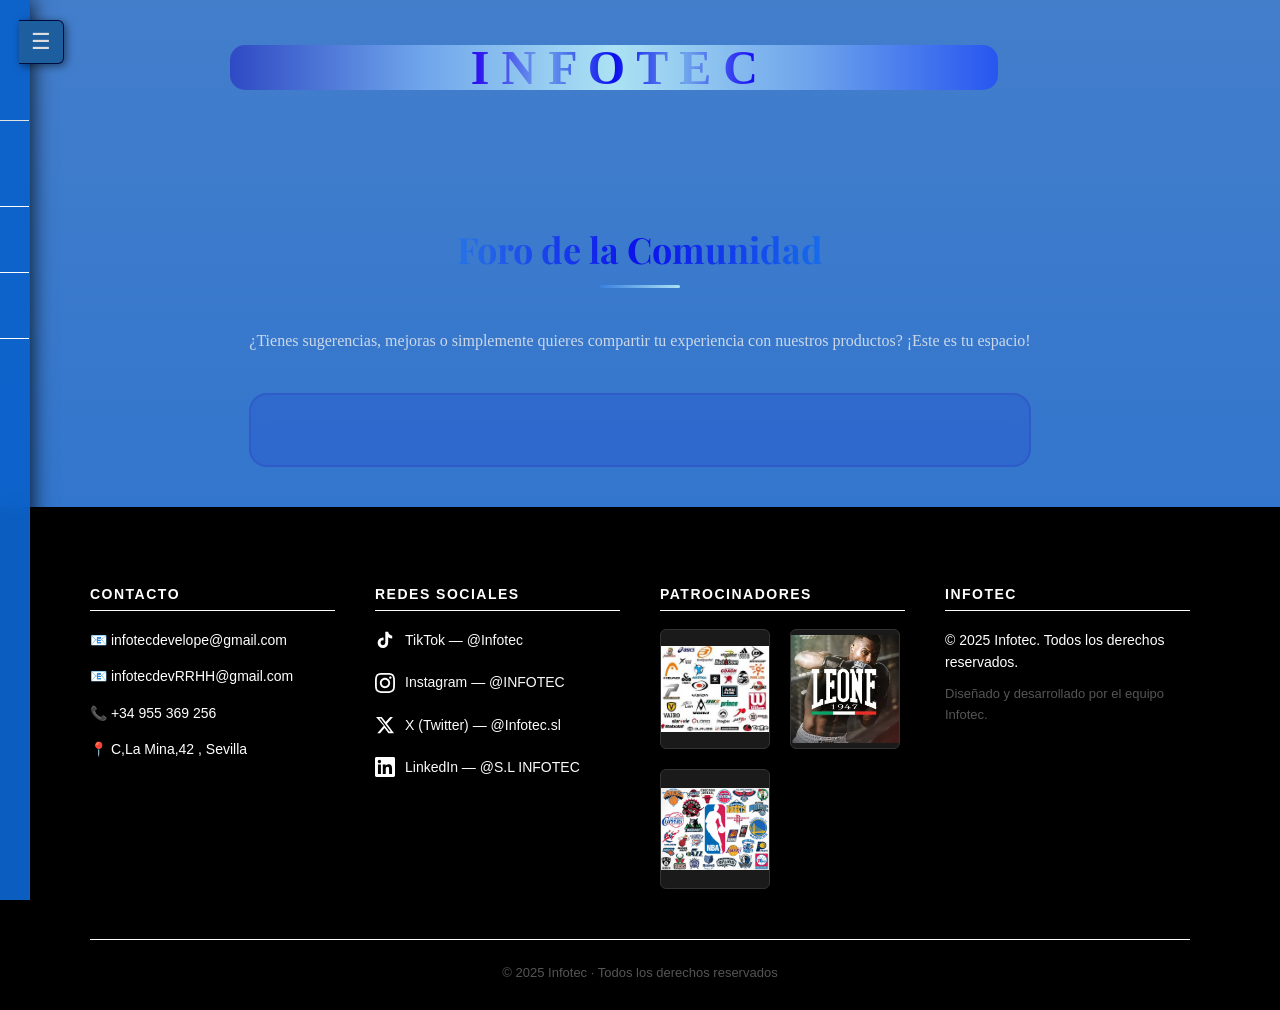
<file: Foro.html>
<!DOCTYPE html>
<html lang="es">
<head>
    <meta charset="UTF-8">
    <meta name="viewport" content="width=device-width, initial-scale=1.0">
    <title>Foro - Infotec</title>
    <link rel="stylesheet" href="estilos.css">
    <link rel="preconnect" href="https://fonts.googleapis.com">
    <link href="https://fonts.googleapis.com/css2?family=Playfair+Display:wght@400;700&family=Georgia&display=swap" rel="stylesheet">
    <style>
* { box-sizing: border-box; }

        body {
        margin: 0;
        min-height: 100vh;
        background-image: linear-gradient(to bottom, #437ecb, #236ecf);
        font-family: 'Georgia', serif;
        display: flex;
        flex-direction: column;}
        .foro-container {
            max-width: 900px;
            margin: 60px auto 40px;
            padding: 0 30px;
            flex: 1;}

        .foro-titulo {
            text-align: center;
            font-size: 36px;
            font-weight: bold;
            background-image: linear-gradient(to right, rgb(40,5,238), #287ae7, #0c0fec, #1873eb, rgb(21,5,245));
            background-clip: text;
            -webkit-background-clip: text;
            -webkit-text-fill-color: transparent;
            margin-bottom: 12px;
            font-family: 'Playfair Display', serif;}

        .foro-subtitulo {
            text-align: center;
            color: rgba(240, 239, 239, 0.8);
            font-size: 16px;
            margin-bottom: 40px;
            line-height: 1.6;}

        .foro-separador {
            width: 80px;
            height: 3px;
            background: linear-gradient(to right, #3981df, #ace2f3);
            margin: 0 auto 40px;
            border-radius: 2px;}

        .foro-box {
            background: rgba(26, 32, 209, 0.15);
            border: 2px solid rgba(47,74,196,0.4);
            border-radius: 18px;
            padding: 35px;
            backdrop-filter: blur(8px);}

        #disqus_thread a {
            color: #072f62 !important;}
    </style>
</head>
<body>

    <h1 class="titulo"><span class="tittex">I N F O T E C</span></h1>

    <div class="sidebar">
        <div class="sidebar-header">
            <img src="Img/Infotec.jpeg" alt="Logo">
            <span class="sidebar-title">INFOTEC</span>
        </div>
        <ul>
            <li><a href="index.html"><span class="emoji"><svg xmlns="http://www.w3.org/2000/svg" height="24px" viewBox="0 -960 960 960" width="24px" fill="#e3e3e3"><path d="M240-200h120v-240h240v240h120v-360L480-740 240-560v360Zm-80 80v-480l320-240 320 240v480H520v-240h-80v240H160Zm320-350Z"/></svg></span>Home</a></li>
            <li><a href="informacion.html"><span class="emoji"><svg xmlns="http://www.w3.org/2000/svg" height="24px" viewBox="0 -960 960 960" width="24px" fill="#e3e3e3"><path d="M200-200v-560 179-19 400Zm80-240h221q2-22 10-42t20-38H280v80Zm0 160h157q17-20 39-32.5t46-20.5q-4-6-7-13t-5-14H280v80Zm0-320h400v-80H280v80Zm-80 480q-33 0-56.5-23.5T120-200v-560q0-33 23.5-56.5T200-840h560q33 0 56.5 23.5T840-760v258q-14-26-34-46t-46-33v-179H200v560h202q-1 6-1.5 12t-.5 12v56H200Zm409-229q-29-29-29-71t29-71q29-29 71-29t71 29q29 29 29 71t-29 71q-29 29-71 29t-71-29ZM480-120v-56q0-24 12.5-44.5T528-250q36-15 74.5-22.5T680-280q39 0 77.5 7.5T832-250q23 9 35.5 29.5T880-176v56H480Z"/></svg></span>Información</a></li>
            <li><a href="Foro.html"><span class="emoji"><svg xmlns="http://www.w3.org/2000/svg" height="24px" viewBox="0 -960 960 960" width="24px" fill="#e3e3e3"><path d="M240-400h480v-80H240v80Zm0-120h480v-80H240v80Zm0-120h480v-80H240v80ZM80-80v-720q0-33 23.5-56.5T160-880h640q33 0 56.5 23.5T880-800v480q0 33-23.5 56.5T800-240H240L80-80Zm126-240h594v-480H160v525l46-45Zm-46 0v-480 480Z"/></svg></span>Foro</a></li>
        </ul>
    </div>

    <div class="foro-container">
        <h2 class="foro-titulo">Foro de la Comunidad</h2>
        <div class="foro-separador"></div>
        <p class="foro-subtitulo">¿Tienes sugerencias, mejoras o simplemente quieres compartir tu experiencia con nuestros productos? ¡Este es tu espacio!</p>

        <div class="foro-box">
            <div id="disqus_thread"></div>
            <script>
                (function() {
                var d = document, s = d.createElement('script');
                s.src = 'https://infotec-1.disqus.com/embed.js';
                s.setAttribute('data-timestamp', +new Date());
                (d.head || d.body).appendChild(s);
                })();
            </script>
            <noscript>Please enable JavaScript to view the <a href="https://disqus.com/?ref_noscript">comments powered by Disqus.</a></noscript>
        </div>
    </div>

    <footer>
        <div class="footer-grid">
            <div class="footer-col">
                <h4>Contacto</h4>
                <p>📧 infotecdevelope@gmail.com</p>
                <p>📧 infotecdevRRHH@gmail.com</p>
                <p>📞 +34 955 369 256</p>
                <p>📍 C,La Mina,42 , Sevilla</p>
            </div>
            <div class="footer-col">
                <h4>Redes sociales</h4>
                <div class="footer-redes">
                    <a href="https://www.tiktok.com/@infotec38">
                        <svg viewBox="0 0 24 24" fill="white"><path d="M19.59 6.69a4.83 4.83 0 0 1-3.77-4.25V2h-3.45v13.67a2.89 2.89 0 0 1-2.88 2.5 2.89 2.89 0 0 1-2.89-2.89 2.89 2.89 0 0 1 2.89-2.89c.28 0 .54.04.79.1V9.01a6.33 6.33 0 0 0-.79-.05 6.34 6.34 0 0 0-6.34 6.34 6.34 6.34 0 0 0 6.34 6.34 6.34 6.34 0 0 0 6.33-6.34V8.69a8.26 8.26 0 0 0 4.84 1.56V6.79a4.85 4.85 0 0 1-1.07-.1z"/></svg>
                        TikTok — @Infotec
                    </a>
                    <a href="https://www.instagram.com/infotecdev/">
                        <svg viewBox="0 0 24 24" fill="white"><path d="M12 2.163c3.204 0 3.584.012 4.85.07 3.252.148 4.771 1.691 4.919 4.919.058 1.265.069 1.645.069 4.849 0 3.205-.012 3.584-.069 4.849-.149 3.225-1.664 4.771-4.919 4.919-1.266.058-1.644.07-4.85.07-3.204 0-3.584-.012-4.849-.07-3.26-.149-4.771-1.699-4.919-4.92-.058-1.265-.07-1.644-.07-4.849 0-3.204.013-3.583.07-4.849.149-3.227 1.664-4.771 4.919-4.919 1.266-.057 1.645-.069 4.849-.069zm0-2.163c-3.259 0-3.667.014-4.947.072-4.358.2-6.78 2.618-6.98 6.98-.059 1.281-.073 1.689-.073 4.948 0 3.259.014 3.668.072 4.948.2 4.358 2.618 6.78 6.98 6.98 1.281.058 1.689.072 4.948.072 3.259 0 3.668-.014 4.948-.072 4.354-.2 6.782-2.618 6.979-6.98.059-1.28.073-1.689.073-4.948 0-3.259-.014-3.667-.072-4.947-.196-4.354-2.617-6.78-6.979-6.98-1.281-.059-1.69-.073-4.949-.073zm0 5.838c-3.403 0-6.162 2.759-6.162 6.162s2.759 6.163 6.162 6.163 6.162-2.759 6.162-6.163c0-3.403-2.759-6.162-6.162-6.162zm0 10.162c-2.209 0-4-1.79-4-4 0-2.209 1.791-4 4-4s4 1.791 4 4c0 2.21-1.791 4-4 4zm6.406-11.845c-.796 0-1.441.645-1.441 1.44s.645 1.44 1.441 1.44c.795 0 1.439-.645 1.439-1.44s-.644-1.44-1.439-1.44z"/></svg>
                        Instagram — @INFOTEC
                    </a>
                    <a href="https://twitter.com/Infotec.sl">
                        <svg viewBox="0 0 24 24" fill="white"><path d="M18.244 2.25h3.308l-7.227 8.26 8.502 11.24H16.17l-4.714-6.231-5.401 6.231H2.746l7.73-8.835L1.254 2.25H8.08l4.713 6.231zm-1.161 17.52h1.833L7.084 4.126H5.117z"/></svg>
                        X (Twitter) — @Infotec.sl
                    </a>
                    <a href="https://www.linkedin.com/in/infotec-dev-1211a2408/">
                        <svg viewBox="0 0 24 24" fill="white"><path d="M20.447 20.452h-3.554v-5.569c0-1.328-.027-3.037-1.852-3.037-1.853 0-2.136 1.445-2.136 2.939v5.667H9.351V9h3.414v1.561h.046c.477-.9 1.637-1.85 3.37-1.85 3.601 0 4.267 2.37 4.267 5.455v6.286zM5.337 7.433a2.062 2.062 0 0 1-2.063-2.065 2.064 2.064 0 1 1 2.063 2.065zm1.782 13.019H3.555V9h3.564v11.452zM22.225 0H1.771C.792 0 0 .774 0 1.729v20.542C0 23.227.792 24 1.771 24h20.451C23.2 24 24 23.227 24 22.271V1.729C24 .774 23.2 0 22.222 0h.003z"/></svg>
                        LinkedIn — @S.L INFOTEC
                    </a>
                </div>
            </div>
            <div class="footer-col">
                <h4>Patrocinadores</h4>
                <div class="footer-patrocinadores">
                    <div class="patrocinador-box">
                        <img src="Img/padel.jpg" alt="Patrocinador">
                    </div>
                    <div class="patrocinador-box">
                        <img src="Img/boxeo.webp" alt="Patrocinador">
                    </div>
                    <div class="patrocinador-box">
                        <img src="Img/baloncesto.jpg" alt="Patrocinador">
                    </div>
                </div>
            </div>
            <div class="footer-col">
                <h4>Infotec</h4>
                <p>© 2025 Infotec. Todos los derechos reservados.</p>
                <p style="margin-top: 10px; font-size: 13px; color: #555;">Diseñado y desarrollado por el equipo Infotec.</p>
            </div>
        </div>
        <div class="footer-bottom">
            © 2025 Infotec · Todos los derechos reservados
        </div>
    </footer>

</body>
</html>
</file>
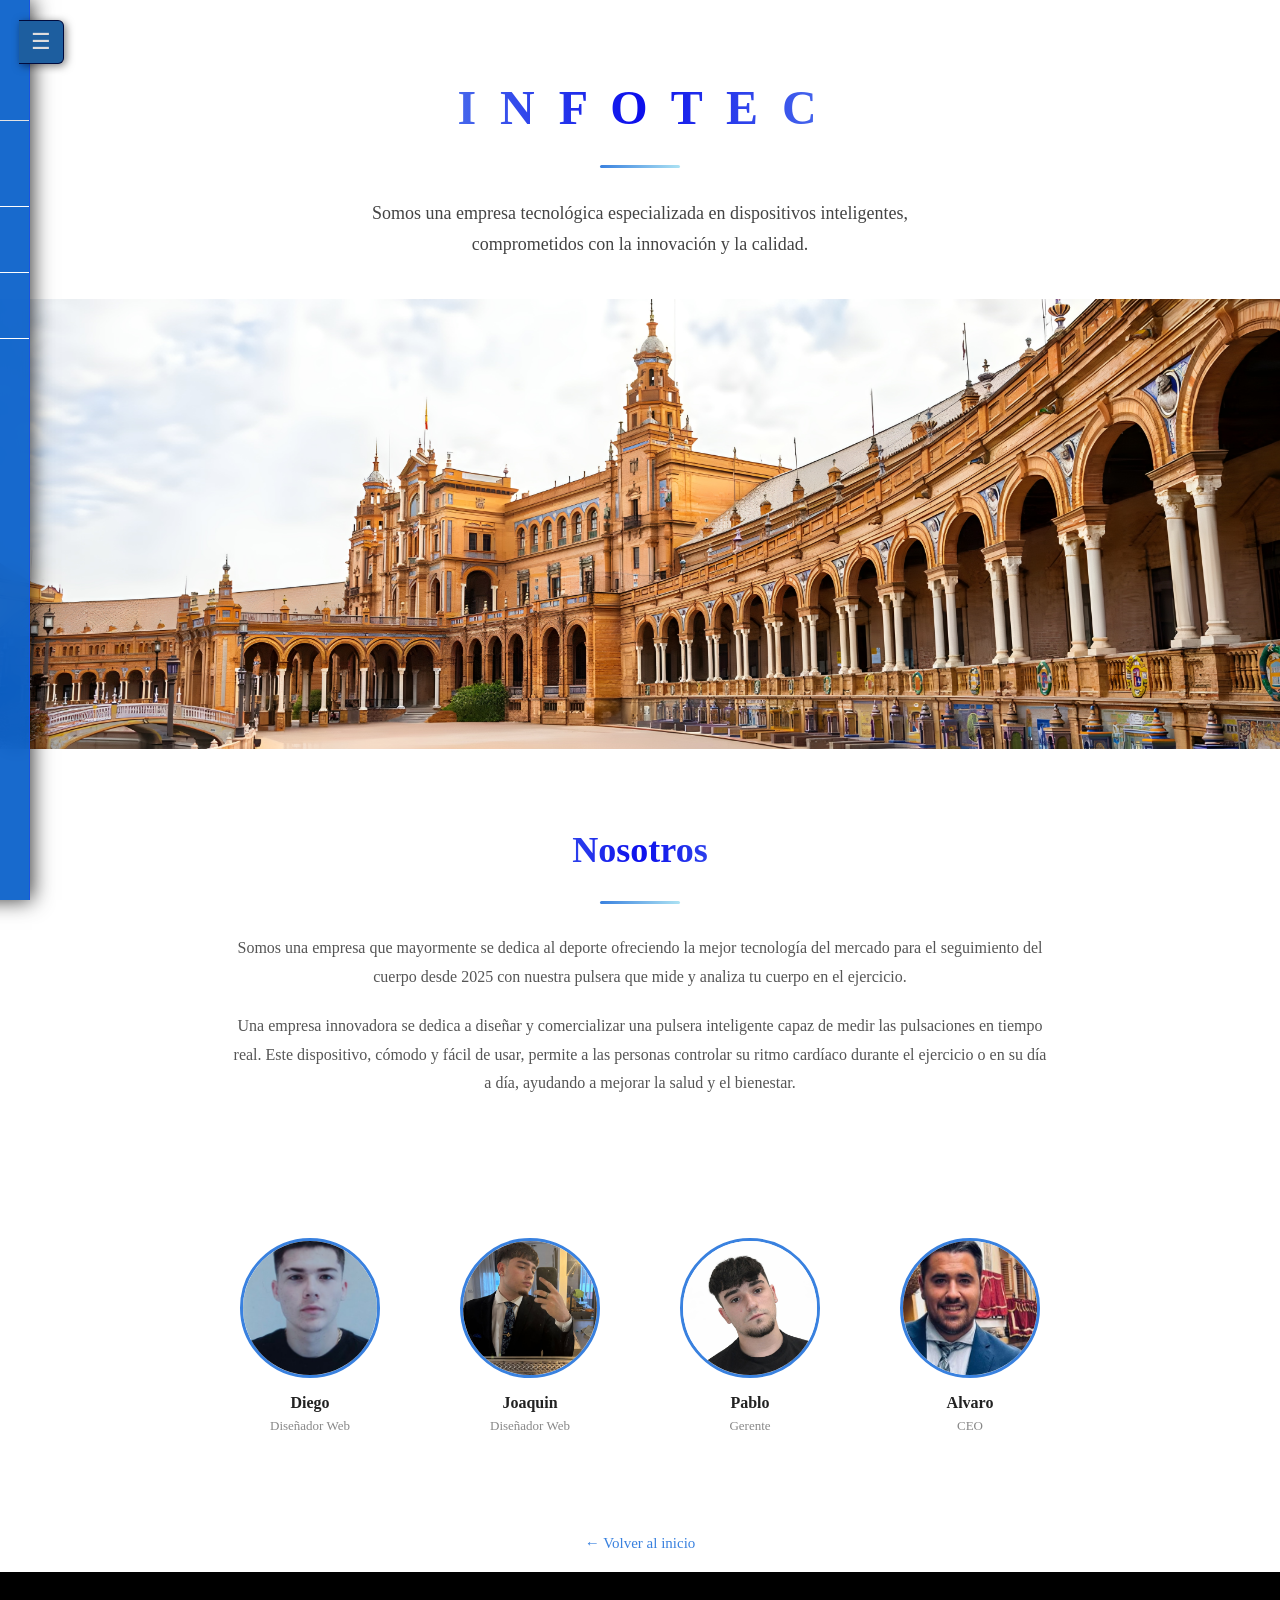
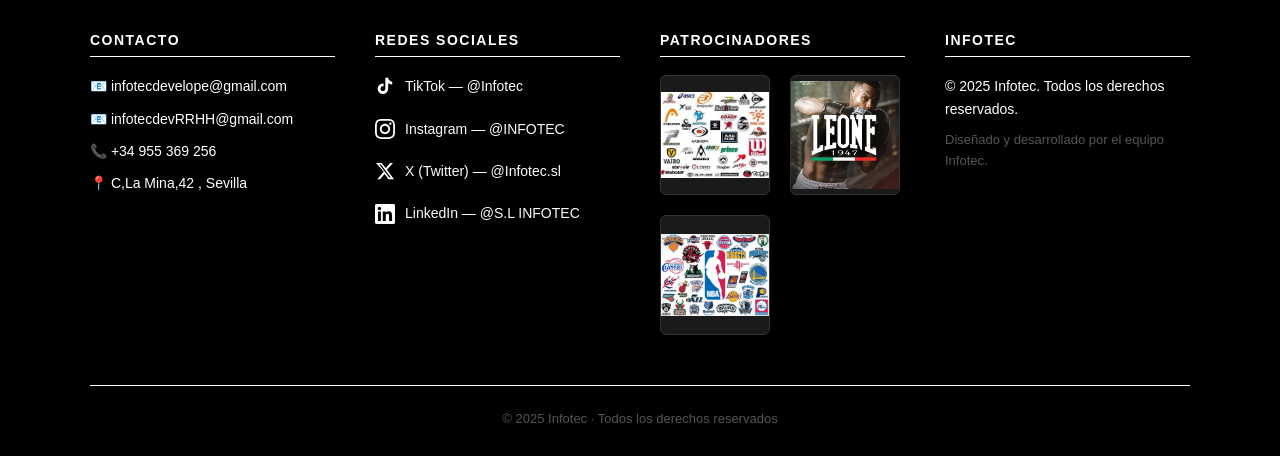
<file: informacion.html>
<!DOCTYPE html>
<html lang="es">
<head>
    <meta charset="UTF-8">
    <meta name="viewport" content="width=device-width, initial-scale=1.0">
    <title>Información - Infotec</title>
    <link rel="stylesheet" href="estilos.css">
    <style>
        * {
            box-sizing: border-box;
            margin: 0;
            padding: 0;}

        body {
            background: white;
            font-family: 'Georgia', serif;
            color: #111;
            min-height: 100vh;}

        .info-hero {
            padding: 80px 20px 40px;
            text-align: center;
            background: white;}

        .info-hero h1 {
            font-size: 48px;
            font-weight: bold;
            background-image: linear-gradient(to right, rgb(40,5,238), #6fa5eb, #0c0fec, #6fa5eb, rgb(21,5,245));
            background-clip: text;
            -webkit-background-clip: text;
            -webkit-text-fill-color: transparent;
            margin-bottom: 20px;
            letter-spacing: 6px;}

        .info-hero p {
            font-size: 18px;
            color: #444;
            max-width: 600px;
            margin: 0 auto;
            line-height: 1.7;}

        .info-separador {
            width: 80px;
            height: 3px;
            background: linear-gradient(to right, #3981df, #ace2f3);
            margin: 30px auto;
            border-radius: 2px;}

        .info-imagen {
            width: 100%;
            height: 450px;
            object-fit: cover;
            display: block;}

        .info-nosotros {
            background: white;
            padding: 80px 40px;
            max-width: 900px;
            margin: 0 auto;
            text-align: center;}

        .info-nosotros h2 {
            font-size: 36px;
            margin-bottom: 16px;
            background-image: linear-gradient(to right, rgb(40,5,238), #6fa5eb, #0c0fec, #6fa5eb, rgb(21,5,245));
            background-clip: text;
            -webkit-background-clip: text;
            -webkit-text-fill-color: transparent;}

        .info-nosotros p {
            font-size: 16px;
            color: #555;
            line-height: 1.8;
            margin-bottom: 20px;}

        .info-equipo {
            display: flex;
            justify-content: center;
            gap: 40px;
            flex-wrap: wrap;
            padding: 40px 20px 80px;
            background: white;}

        .info-miembro {
            text-align: center;
            width: 180px;}

        .info-miembro img {
            width: 140px;
            height: 140px;
            border-radius: 50%;
            object-fit: cover;
            border: 3px solid #3981df;
            margin-bottom: 12px;}

        .info-miembro h3 {
            font-size: 16px;
            color: #222;
            margin-bottom: 6px;}

        .info-miembro p {
            font-size: 13px;
            color: #888;}

        .info-volver {
            text-align: center;
            padding: 20px;
            background: white;}

        .info-volver a {
            color: #3981df;
            text-decoration: none;
            font-size: 15px;
            font-family: 'Playfair Display', serif;}

        .info-volver a:hover {
            text-decoration: underline;}

        
        footer {
            background: #000000;
            color: #f8f8f8;
            font-family: Arial, sans-serif;
            padding: 60px 40px 30px;}

        .footer-grid {
            display: grid;
            grid-template-columns: repeat(auto-fit, minmax(200px, 1fr));
            gap: 40px;
            max-width: 1100px;
            margin: 0 auto 50px;}

        .footer-col h4 {
            color: rgb(255, 255, 255);
            font-size: 14px;
            letter-spacing: 1.5px;
            text-transform: uppercase;
            margin-bottom: 18px;
            padding-bottom: 8px;
            border-bottom: 1px solid #fefefe;}

        .footer-col p,
        .footer-col a {
            font-size: 14px;
            color: #ffffff;
            text-decoration: none;
            display: block;
            margin-bottom: 10px;
            line-height: 1.6;}

        .footer-col a:hover {
            color: #4da3ff;}

        .footer-col span {
            color: #666;
            font-size: 13px;}

        .footer-redes {
            display: flex;
            flex-direction: column;
            gap: 10px;}

        .footer-redes a {
            display: flex;
            align-items: center;
            gap: 10px;
            color: #fbfbfb;
            text-decoration: none;
            font-size: 14px;}

        .footer-redes a:hover {
            color: #4da3ff;}

        .footer-redes svg {
            width: 20px;
            height: 20px;
            flex-shrink: 0;}

        .footer-patrocinadores {
            display: flex;
            gap: 20px;
            flex-wrap: wrap;}

        .patrocinador-box {
            width: 110px;
            height: 120px;
            background: #1a1a1a;
            border: 1px solid #333;
            border-radius: 6px;
            display: flex;
            align-items: center;
            justify-content: center;
            overflow: hidden;}

        .patrocinador-box img {
            width: 100%;
            height: 100%;
            object-fit: contain;}

        .footer-bottom {
            border-top: 1px solid #ffffff;
            padding-top: 25px;
            text-align: center;
            font-size: 13px;
            color: #555;
            max-width: 1100px;
            margin: 0 auto;}

        @media (max-width: 768px) {
            .info-hero h1 { font-size: 28px; }
            .info-imagen { height: 250px; }
            .info-nosotros { padding: 50px 20px; }
            .info-nosotros h2 { font-size: 26px; }
            footer { padding: 40px 20px 20px; }
            .footer-patrocinadores { justify-content: center; }}
    </style>
</head>
<body>

    <div class="sidebar">
    <div class="sidebar-header">
        <img src="Img/Infotec.jpeg" alt="Logo">
        <span class="sidebar-title">INFOTEC</span>
    </div>
    <ul>
        <li><a href="index.html"><span class="emoji"><svg xmlns="http://www.w3.org/2000/svg" height="24px" viewBox="0 -960 960 960" width="24px" fill="#e3e3e3"><path d="M240-200h120v-240h240v240h120v-360L480-740 240-560v360Zm-80 80v-480l320-240 320 240v480H520v-240h-80v240H160Zm320-350Z"/></svg></span>Home</a></li>
        <li><a href="informacion.html"><span class="emoji"><svg xmlns="http://www.w3.org/2000/svg" height="24px" viewBox="0 -960 960 960" width="24px" fill="#e3e3e3"><path d="M200-200v-560 179-19 400Zm80-240h221q2-22 10-42t20-38H280v80Zm0 160h157q17-20 39-32.5t46-20.5q-4-6-7-13t-5-14H280v80Zm0-320h400v-80H280v80Zm-80 480q-33 0-56.5-23.5T120-200v-560q0-33 23.5-56.5T200-840h560q33 0 56.5 23.5T840-760v258q-14-26-34-46t-46-33v-179H200v560h202q-1 6-1.5 12t-.5 12v56H200Zm409-229q-29-29-29-71t29-71q29-29 71-29t71 29q29 29 29 71t-29 71q-29 29-71 29t-71-29ZM480-120v-56q0-24 12.5-44.5T528-250q36-15 74.5-22.5T680-280q39 0 77.5 7.5T832-250q23 9 35.5 29.5T880-176v56H480Z"/></svg></span>Información</a></li>
<li><a href="Foro.html"><span class="emoji"><svg xmlns="http://www.w3.org/2000/svg" height="24px" viewBox="0 -960 960 960" width="24px" fill="#e3e3e3"><path d="M240-400h480v-80H240v80Zm0-120h480v-80H240v80Zm0-120h480v-80H240v80ZM80-80v-720q0-33 23.5-56.5T160-880h640q33 0 56.5 23.5T880-800v480q0 33-23.5 56.5T800-240H240L80-80Zm126-240h594v-480H160v525l46-45Zm-46 0v-480 480Z"/></svg></span>Foro</a></li>        
    </ul>
</div>

    <div class="info-hero">
        <h1>I N F O T E C</h1>
        <div class="info-separador"></div>
        <p>Somos una empresa tecnológica especializada en dispositivos inteligentes, comprometidos con la innovación y la calidad.</p>
    </div>

    <img src="Img/sevilla.avif" alt="Sevilla" class="info-imagen">

    <div class="info-nosotros">
        <h2>Nosotros</h2>
        <div class="info-separador"></div>
        <p>Somos una empresa que mayormente se dedica al deporte ofreciendo la mejor tecnología del mercado para el seguimiento del cuerpo desde 2025 con nuestra pulsera que mide y analiza tu cuerpo en el ejercicio.</p>
        <p>Una empresa innovadora se dedica a diseñar y comercializar una pulsera inteligente capaz de medir las pulsaciones en tiempo real. Este dispositivo, cómodo y fácil de usar, permite a las personas controlar su ritmo cardíaco durante el ejercicio o en su día a día, ayudando a mejorar la salud y el bienestar.</p>
    </div>

    <div class="info-equipo">
        <div class="info-miembro">
            <img src="Img/Yo.jpg" alt="Foto 1">
            <h3>Diego</h3>
            <p>Diseñador Web</p>
        </div>
        <div class="info-miembro">
            <img src="Img/Brodert.jpeg" alt="Foto 2">
            <h3>Joaquin</h3>
            <p>Diseñador Web</p>
        </div>
        <div class="info-miembro">
            <img src="Img/Pablo.jpeg" alt="Foto 3">
            <h3>Pablo</h3>
            <p>Gerente</p>
        </div>
        <div class="info-miembro">
            <img src="Img/Tito.jpeg" alt="Foto 4">
            <h3>Alvaro</h3>
            <p>CEO</p>
        </div>
    </div>

    <div class="info-volver">
        <a href="Index.html">← Volver al inicio</a>
    </div>

    <footer>
        <div class="footer-grid">
            <div class="footer-col">
                <h4>Contacto</h4>
                <p>📧 infotecdevelope@gmail.com</p>
                <p>📧 infotecdevRRHH@gmail.com</p>
                <p>📞 +34 955 369 256</p>
                <p>📍 C,La Mina,42 , Sevilla</p>
            </div>
            <div class="footer-col">
                <h4>Redes sociales</h4>
                <div class="footer-redes">
                    <a href="https://www.tiktok.com/@infotec38">
                        <svg viewBox="0 0 24 24" fill="white"><path d="M19.59 6.69a4.83 4.83 0 0 1-3.77-4.25V2h-3.45v13.67a2.89 2.89 0 0 1-2.88 2.5 2.89 2.89 0 0 1-2.89-2.89 2.89 2.89 0 0 1 2.89-2.89c.28 0 .54.04.79.1V9.01a6.33 6.33 0 0 0-.79-.05 6.34 6.34 0 0 0-6.34 6.34 6.34 6.34 0 0 0 6.34 6.34 6.34 6.34 0 0 0 6.33-6.34V8.69a8.26 8.26 0 0 0 4.84 1.56V6.79a4.85 4.85 0 0 1-1.07-.1z"/></svg>
                        TikTok — @Infotec
                    </a>
                    <a href="https://www.instagram.com/infotecdev/">
                        <svg viewBox="0 0 24 24" fill="white"><path d="M12 2.163c3.204 0 3.584.012 4.85.07 3.252.148 4.771 1.691 4.919 4.919.058 1.265.069 1.645.069 4.849 0 3.205-.012 3.584-.069 4.849-.149 3.225-1.664 4.771-4.919 4.919-1.266.058-1.644.07-4.85.07-3.204 0-3.584-.012-4.849-.07-3.26-.149-4.771-1.699-4.919-4.92-.058-1.265-.07-1.644-.07-4.849 0-3.204.013-3.583.07-4.849.149-3.227 1.664-4.771 4.919-4.919 1.266-.057 1.645-.069 4.849-.069zm0-2.163c-3.259 0-3.667.014-4.947.072-4.358.2-6.78 2.618-6.98 6.98-.059 1.281-.073 1.689-.073 4.948 0 3.259.014 3.668.072 4.948.2 4.358 2.618 6.78 6.98 6.98 1.281.058 1.689.072 4.948.072 3.259 0 3.668-.014 4.948-.072 4.354-.2 6.782-2.618 6.979-6.98.059-1.28.073-1.689.073-4.948 0-3.259-.014-3.667-.072-4.947-.196-4.354-2.617-6.78-6.979-6.98-1.281-.059-1.69-.073-4.949-.073zm0 5.838c-3.403 0-6.162 2.759-6.162 6.162s2.759 6.163 6.162 6.163 6.162-2.759 6.162-6.163c0-3.403-2.759-6.162-6.162-6.162zm0 10.162c-2.209 0-4-1.79-4-4 0-2.209 1.791-4 4-4s4 1.791 4 4c0 2.21-1.791 4-4 4zm6.406-11.845c-.796 0-1.441.645-1.441 1.44s.645 1.44 1.441 1.44c.795 0 1.439-.645 1.439-1.44s-.644-1.44-1.439-1.44z"/></svg>
                        Instagram — @INFOTEC
                    </a>
                    <a href="https://x.com/Infotecdevelop">
                        <svg viewBox="0 0 24 24" fill="white"><path d="M18.244 2.25h3.308l-7.227 8.26 8.502 11.24H16.17l-4.714-6.231-5.401 6.231H2.746l7.73-8.835L1.254 2.25H8.08l4.713 6.231zm-1.161 17.52h1.833L7.084 4.126H5.117z"/></svg>
                        X (Twitter) — @Infotec.sl
                    </a>
                    <a href="https://www.linkedin.com/in/infotec-dev-1211a2408/">
                        <svg viewBox="0 0 24 24" fill="white"><path d="M20.447 20.452h-3.554v-5.569c0-1.328-.027-3.037-1.852-3.037-1.853 0-2.136 1.445-2.136 2.939v5.667H9.351V9h3.414v1.561h.046c.477-.9 1.637-1.85 3.37-1.85 3.601 0 4.267 2.37 4.267 5.455v6.286zM5.337 7.433a2.062 2.062 0 0 1-2.063-2.065 2.064 2.064 0 1 1 2.063 2.065zm1.782 13.019H3.555V9h3.564v11.452zM22.225 0H1.771C.792 0 0 .774 0 1.729v20.542C0 23.227.792 24 1.771 24h20.451C23.2 24 24 23.227 24 22.271V1.729C24 .774 23.2 0 22.222 0h.003z"/></svg>
                        LinkedIn — @S.L INFOTEC
                    </a>
                </div>
            </div>

            <div class="footer-col">
                <h4>Patrocinadores</h4>
                <div class="footer-patrocinadores">
                    <div class="patrocinador-box">
                        <img src="Img/padel.jpg" alt="Patrocinador">
                    </div>
                    <div class="patrocinador-box">
                        <img src="Img/boxeo.webp" alt="Patrocinador">
                    </div>
                    <div class="patrocinador-box">
                        <img src="Img/baloncesto.jpg" alt="Patrocinador">
                    </div>
                </div>
            </div>

            <div class="footer-col">
                <h4>Infotec</h4>
                <p>© 2025 Infotec. Todos los derechos reservados.</p>
                <p style="margin-top: 10px; font-size: 13px; color: #555;">Diseñado y desarrollado por el equipo Infotec.</p>
            </div>
        </div>
        <div class="footer-bottom">
            © 2025 Infotec · Todos los derechos reservados
        </div>
    </footer>

</body>
</html>































</html>
</file>
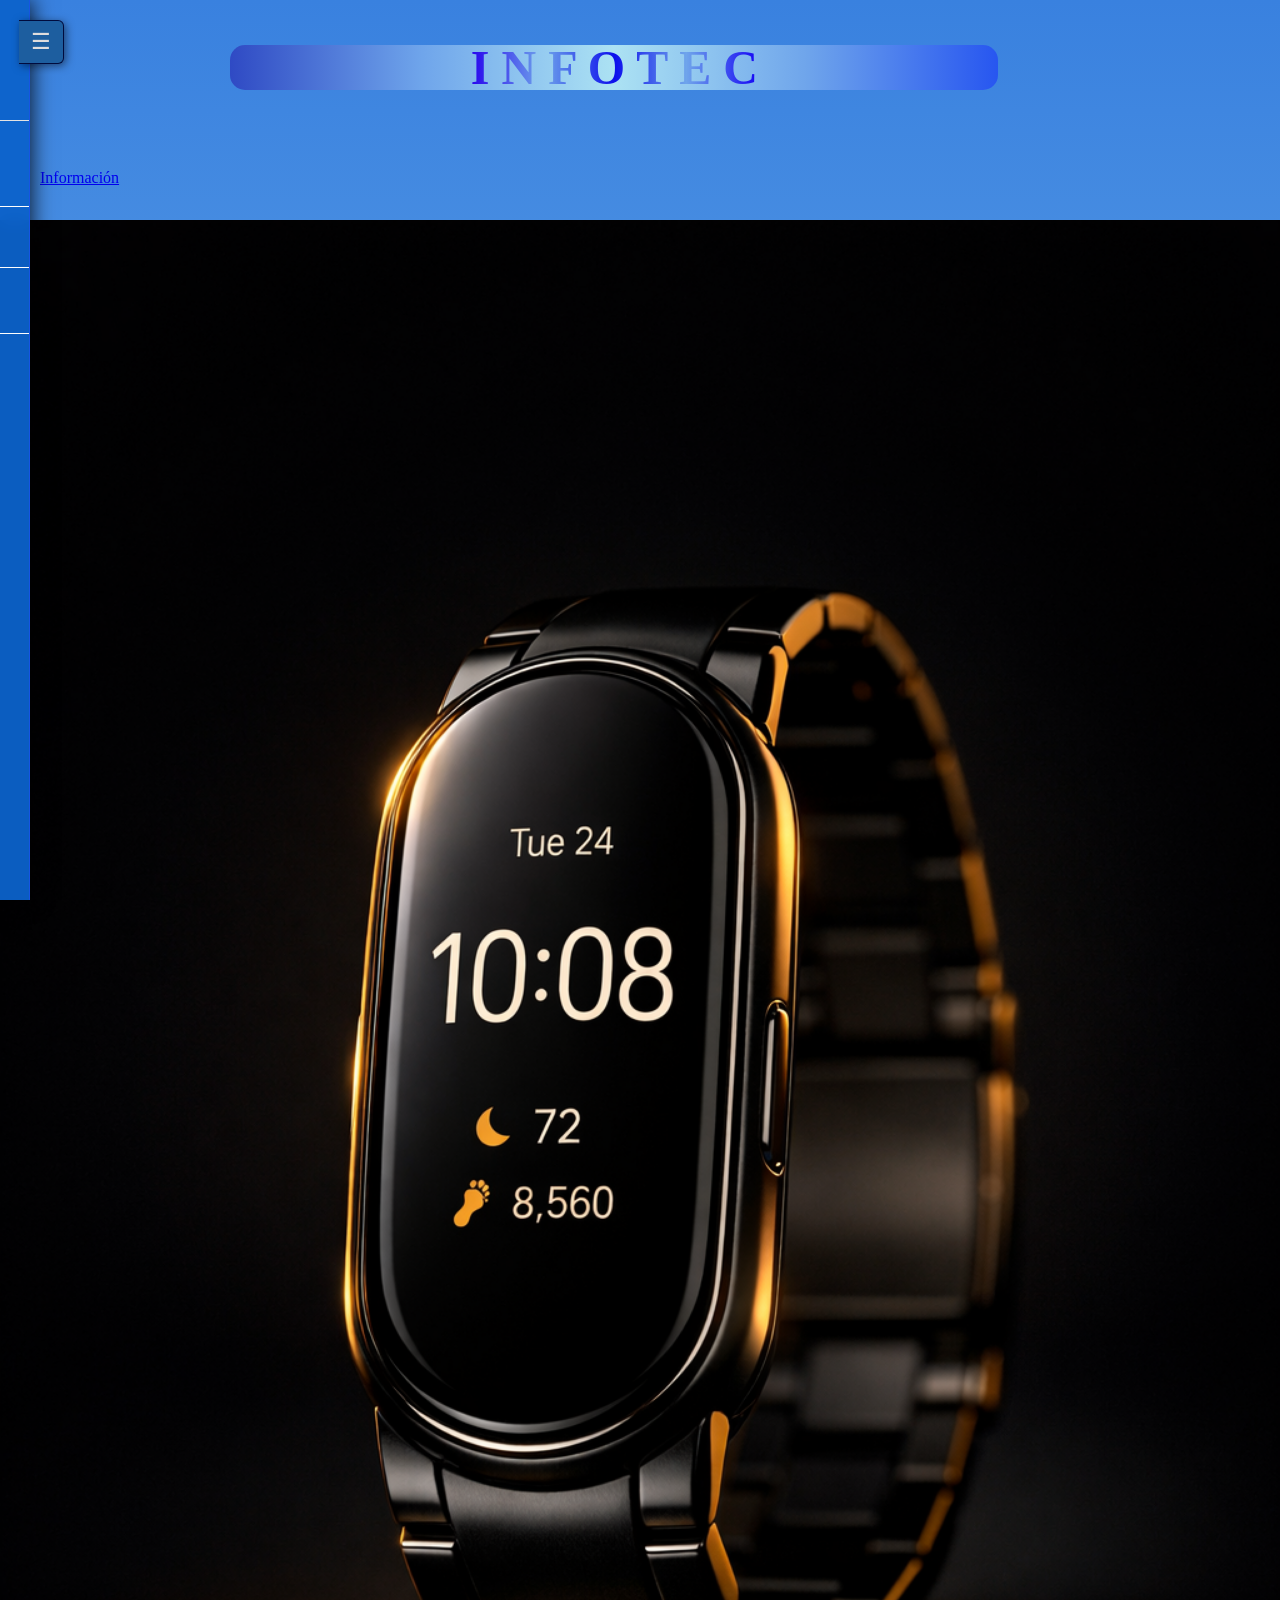
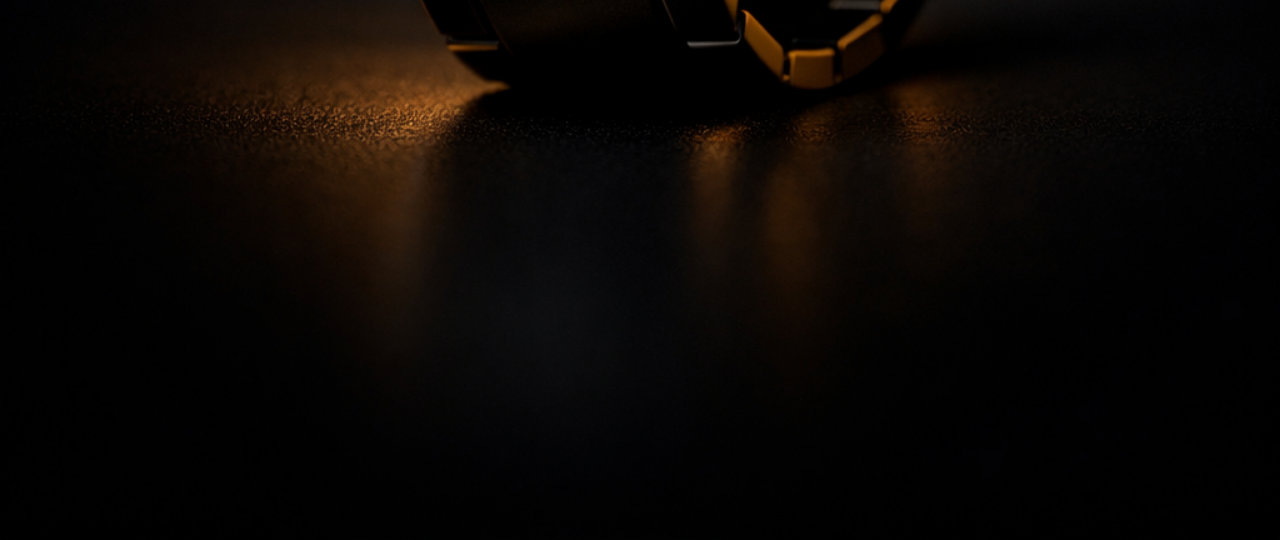
<file: Pagina TFG.html>
<!DOCTYPE html>
<html lang="es">
<head>
    <meta charset="UTF-8">
    <meta name="viewport" content="width=device-width, initial-scale=1.0">
    <title>Infotec</title>
    <link rel="stylesheet" href="estilos.css">
</head>
<body>
    <h1 class="titulo"><span class="tittex">I N F O T E C</span></h1>

    <header class="header">
        <a href="informacion.html" class="Informacion">Información</a>
        <a href="Inicio de sesión.html" class="iniciarsesion">Inicio de Sesión</a>
    </header>

    <div class="sidebar">
        <div class="sidebar-header">
            <img src="Img/Infotec.jpeg" alt="Logo">
            <span class="sidebar-title">INFOTEC</span>
        </div>
        
        <ul>
            <li><a href="Pagina TFG.html"><span class="emoji"><svg xmlns="http://www.w3.org/2000/svg" height="24px" viewBox="0 -960 960 960" width="24px" fill="#e3e3e3"><path d="M480-427ZM240-120q-50 0-85-35t-35-85v-240q0-24 9-46t26-39l240-240q17-18 39.5-26.5T480-840q23 0 45 8.5t40 26.5l240 240q17 17 26 39t9 46v240q0 50-35 85t-85 35H240Zm0-80h480q17 0 28.5-11.5T760-240v-240q0-8-3-15t-9-13L595-662l-59 58 144 144v180H280v-180l258-258-30-30q-8-8-15.5-10t-12.5-2q-5 0-12.5 2T452-748L212-508q-6 6-9 13t-3 15v240q0 17 11.5 28.5T240-200Zm120-160h240v-67L480-547 360-427v67Z"/></svg></span>Home</a></li>
            <li><a href="informacion.html"><span class="emoji">📄</span>Información</a></li>
            <li><a href="#"><span class="emoji"><svg xmlns="http://www.w3.org/2000/svg" height="24px" viewBox="0 -960 960 960" width="24px" fill="#5985E1"><path d="M798-120q-125 0-247-54.5T329-329Q229-429 174.5-551T120-798q0-18 12-30t30-12h162q14 0 25 9.5t13 22.5l26 140q2 16-1 27t-11 19l-97 98q20 37 47.5 71.5T387-386q31 31 65 57.5t72 48.5l94-94q9-9 23.5-13.5T670-390l138 28q14 4 23 14.5t9 23.5v162q0 18-12 30t-30 12ZM241-600l66-66-17-94h-89q5 41 14 81t26 79Zm358 358q39 17 79.5 27t81.5 13v-88l-94-19-67 67ZM241-600Zm358 358Z"/></svg></span>Contacto</a></li>
        </ul>
    </div>

    <img src="Img/Reloj inteligente.png" alt="Reloj" class="reloj">
</body>
</html>
</file>
<file: estilos.css>
:root {--azul-oscuro: #2f4ac4;
       --azul-medio: #6fa5eb;
       --azul-claro: #0562f8;
       --azul-sidebar: rgba(12, 98, 203, 0.95);
       --blanco: #ffffff;
       --sombra: 0 4px 20px rgba(0,0,0,0.2);}

        
        * { box-sizing: border-box; }

        body {
        margin: 0;
        min-height: 100vh;
        background-image: linear-gradient(to bottom, #3981df, #ace2f3);
        font-family: 'Georgia', serif;
        display: flex;
        flex-direction: column;}

        
        .titulo {
            background-image: linear-gradient(to right, #2f4ac4, #6fa5eb, #ace2f3, #6fa5eb, #2756f0);
            height: 45px;
            text-align: center;
            font-size: 20px;
            color: rgb(10, 7, 7);
            display: flex;
            padding: 10px 15px;
            align-items: center;
            justify-content: center;
            width: 60%;
            margin: 45px;
            border-radius: 15px;
            margin-left: 18%;}

        .tittex {
            font-size: 48px;
            font-weight: bold;
            background-image: linear-gradient(to right, rgb(40,5,238), #6fa5eb, #0c0fec, #6fa5eb, rgb(21,5,245));
            background-clip: text;
            -webkit-background-clip: text;
            -webkit-text-fill-color: transparent;
            color: transparent;}

        
        .header {
            display: flex;
            justify-content: space-between;
            align-items: center;
            padding: 20px 40px;}

        .iniciarsesion {
            border: 2px solid rgb(9,49,231);
            border-radius: 15px;
            padding: 10px 20px;
            cursor: pointer;
            font-size: 18px;
            transition: .3s ease;
            box-shadow: 0 0 5px rgb(0,65,241);
            background-color: rgba(176,206,238,0.747);
            color: rgb(0,0,0);
            text-decoration: none;
            font-family: 'Playfair Display', serif;
            font-weight: bold;
            position: relative;
            right: -1500px;
            top: -111px;}

        .iniciarsesion:hover {
            background-color: transparent;
            box-shadow: 0 0 15px rgb(5,41,245);
            transform: scale(1.1);}
        
        
        .sidebar {
            position: fixed;
            top: 0;
            left: -220px;
            width: 250px;
            height: 100vh;
            background: rgba(12,98,203,0.95);
            backdrop-filter: blur(10px);
            color: #aaa;
            padding: 0;
            transition: left 0.3s ease;
            z-index: 999;
            border-right: 1px solid #1755e4;
            box-shadow: 2px 0 20px rgba(0,0,0,0.8);
            display: flex;
            flex-direction: column;}

        .sidebar::before {
            content: '☰';
            position: absolute;
            right: -35px;
            top: 20px;
            font-size: 22px;
            color: #dfdddd;
            background: rgb(29,94,159);
            padding: 8px 12px;
            border-radius: 0 6px 6px 0;
            border: 1px solid #000b3d;
            border-left: none;
            cursor: pointer;
            box-shadow: 2px 2px 8px rgba(0,0,0,0.5);}

        .sidebar:hover { left: 0; }

        .sidebar-header {
            padding: 30px 20px;
            border-bottom: 1px solid #e4e3e3;
            display: flex;
            align-items: center;
            gap: 15px;}

        .sidebar-header img {
            width: 60px;
            height: 60px;
            border-radius: 12px;
            border: 2px solid #4a0000;}

        .sidebar-title {
            font-size: 20px;
            font-weight: bold;
            color: #e3e0e0;
            letter-spacing: 2px;}

        .sidebar ul {
            list-style: none;
            padding: 20px 0;
            margin: 0;
            flex: 1;}

        .sidebar ul li {
            margin: 0;
            border-bottom: 1px solid rgb(254,254,254);}

        .sidebar ul li a {
            color: #f6f0f0;
            text-decoration: none;
            font-size: 16px;
            transition: all .3s ease;
            display: flex;
            align-items: center;
            padding: 18px 25px;
            gap: 12px;
            font-weight: 500;}

        .sidebar ul li a:hover {
            background: rgba(61,0,0,0.3);
            color: #bbb;
            padding-left: 35px;
            border-left: 3px solid #666;}

        .emoji { font-size: 20px; }

        
        .carrito-btn {
            position: fixed;
            top: 20px;
            right: 20px;
            z-index: 1000;
            background: linear-gradient(135deg, var(--azul-oscuro), var(--azul-medio));
            border: 2px solid var(--azul-claro);
            border-radius: 50%;
            width: 58px;
            height: 58px;
            display: flex;
            align-items: center;
            justify-content: center;
            cursor: pointer;
            box-shadow: 0 0 15px rgba(47,74,196,0.6);
            transition: transform 0.2s ease, box-shadow 0.2s ease;}

        .carrito-btn:hover {
            transform: scale(1.1);
            box-shadow: 0 0 25px rgba(47,74,196,0.9);}

        .carrito-btn svg { width: 26px; height: 26px; fill: white; }

        .carrito-badge {
            position: absolute;
            top: -5px;
            right: -5px;
            background: #e03030;
            color: white;
            border-radius: 50%;
            width: 22px;
            height: 22px;
            font-size: 12px;
            font-weight: bold;
            display: flex;
            align-items: center;
            justify-content: center;
            display: none;}

        
        .carrito-panel {
            position: fixed;
            top: 0;
            right: -420px;
            width: 400px;
            height: 100vh;
            background: rgba(10, 50, 120, 0.97);
            backdrop-filter: blur(12px);
            border-left: 1px solid var(--azul-medio);
            box-shadow: -4px 0 30px rgba(0,0,0,0.5);
            z-index: 1100;
            transition: right 0.35s ease;
            display: flex;
            flex-direction: column;
            padding: 0;}

        .carrito-panel.abierto { right: 0; }

        .carrito-panel-header {
            display: flex;
            justify-content: space-between;
            align-items: center;
            padding: 25px 20px;
            border-bottom: 1px solid rgba(255,255,255,0.15);}

        .carrito-panel-header h2 {
            margin: 0;
            color: white;
            font-size: 20px;
            font-family: 'Playfair Display', serif;}

        .cerrar-carrito {
            background: none;
            border: none;
            color: white;
            font-size: 26px;
            cursor: pointer;
            line-height: 1;
            transition: transform 0.2s;}

        .cerrar-carrito:hover { transform: rotate(90deg); }

        .carrito-items {
            flex: 1;
            overflow-y: auto;
            padding: 15px;}

        .carrito-vacio {
            color: rgba(255,255,255,0.6);
            text-align: center;
            margin-top: 60px;
            font-size: 15px;}

        .carrito-item {
            display: flex;
            align-items: center;
            gap: 12px;
            background: rgba(255,255,255,0.08);
            border-radius: 12px;
            padding: 12px;
            margin-bottom: 10px;
            border: 1px solid rgba(255,255,255,0.1);}

        .carrito-item img {
            width: 60px;
            height: 60px;
            object-fit: cover;
            border-radius: 8px;}

        .carrito-item-info { flex: 1; }

        .carrito-item-nombre {
            color: white;
            font-weight: bold;
            font-size: 14px;
            margin-bottom: 4px;}

        .carrito-item-precio {
            color: var(--azul-claro);
            font-size: 14px;}

        .carrito-item-cantidad {
            display: flex;
            align-items: center;
            gap: 8px;}

        .btn-cantidad {
            background: rgba(255,255,255,0.15);
            border: 1px solid rgba(255,255,255,0.3);
            color: white;
            width: 26px;
            height: 26px;
            border-radius: 6px;
            cursor: pointer;
            font-size: 16px;
            display: flex;
            align-items: center;
            justify-content: center;
            transition: background 0.2s;}

        .btn-cantidad:hover { background: rgba(255,255,255,0.3); }

        .cantidad-num {
            color: white;
            font-weight: bold;
            min-width: 20px;
            text-align: center;}

        .btn-eliminar {
            background: none;
            border: none;
            color: #ff6b6b;
            cursor: pointer;
            font-size: 18px;
            transition: transform 0.2s;}

        .btn-eliminar:hover { transform: scale(1.2); }

        .carrito-footer {
            padding: 20px;
            border-top: 1px solid rgba(255,255,255,0.15);}

        .carrito-total {
            display: flex;
            justify-content: space-between;
            color: white;
            font-size: 18px;
            font-weight: bold;
            margin-bottom: 15px;}

        .carrito-total span:last-child { color: var(--azul-claro); }

        .btn-pagar {
            width: 100%;
            padding: 14px;
            background: linear-gradient(135deg, #2f4ac4, #6fa5eb);
            border: 2px solid var(--azul-claro);
            border-radius: 12px;
            color: white;
            font-size: 17px;
            font-family: 'Playfair Display', serif;
            font-weight: bold;
            cursor: pointer;
            transition: all 0.3s ease;
            letter-spacing: 1px;}

        .btn-pagar:hover {
            transform: scale(1.02);
            box-shadow: 0 0 20px rgba(111,165,235,0.5);}

        .btn-pagar:disabled {
            opacity: 0.5;
            cursor: not-allowed;}

        
        .seccion-productos {
            max-width: 1100px;
            margin: 80px auto 40px;
            padding: 0 30px;
            text-align: center;
            flex: 1;}

        .seccion-titulo {
            text-align: center;
            font-size: 32px;
            font-weight: bold;
            background-image: linear-gradient(to right, rgb(53, 26, 201), #000000, #0c0fec, #0a1524, rgb(21,5,245));
            background-clip: text;
            -webkit-background-clip: text;
            -webkit-text-fill-color: transparent;
            margin-bottom: 35px;
            font-family: 'Playfair Display', serif;}

        .grid-productos {
            display: grid;
            grid-template-columns: repeat(auto-fill, minmax(260px, 1fr));
            gap: 25px;
            justify-items: center;}

        .tarjeta-producto {
            background: rgba(176,206,238,0.2);
            border: 2px solid rgba(47,74,196,0.5);
            border-radius: 18px;
            overflow: hidden;
            transition: transform 0.3s ease, box-shadow 0.3s ease;
            backdrop-filter: blur(8px);}

        .tarjeta-producto:hover {
            transform: translateY(-6px);
            box-shadow: 0 10px 35px rgba(47,74,196,0.4);}

        .tarjeta-producto img {
            width: 100%;
            height: 200px;
            object-fit: cover;
            display: block;}

        .tarjeta-info {
            padding: 16px;}

        .tarjeta-nombre {
            color: white;
            font-weight: bold;
            font-size: 17px;
            margin-bottom: 6px;
            font-family: 'Playfair Display', serif;}

        .tarjeta-descripcion {
            color: rgba(255,255,255,0.75);
            font-size: 13px;
            margin-bottom: 12px;
            line-height: 1.4;}

        .tarjeta-footer {
            display: flex;
            align-items: center;
            justify-content: space-between;}

        .tarjeta-precio {
            color: var(--azul-claro);
            font-size: 20px;
            font-weight: bold;}

        .btn-anadir {
            background: linear-gradient(135deg, #2f4ac4, #6fa5eb);
            border: none;
            border-radius: 10px;
            color: white;
            padding: 9px 16px;
            font-size: 14px;
            font-family: 'Playfair Display', serif;
            cursor: pointer;
            transition: all 0.3s ease;
            font-weight: bold;}

        .btn-anadir:hover {
            transform: scale(1.05);
            box-shadow: 0 0 15px rgba(111,165,235,0.6);}

        .btn-anadir:active {
            transform: scale(0.97);}

        .stock-badge {
            font-size: 11px;
            color: rgba(255,255,255,0.5);
            margin-top: 6px;}

        
        .overlay {
            display: none;
            position: fixed;
            inset: 0;
            background: rgba(0,0,0,0.4);
            z-index: 1050;}

        .overlay.activo { display: block; }

        
        .notificacion {
            position: fixed;
            bottom: 30px;
            left: 50%;
            transform: translateX(-50%) translateY(80px);
            background: linear-gradient(135deg, #2f4ac4, #6fa5eb);
            color: white;
            padding: 12px 28px;
            border-radius: 30px;
            font-size: 15px;
            font-weight: bold;
            box-shadow: 0 4px 20px rgba(0,0,0,0.3);
            transition: transform 0.4s ease, opacity 0.4s ease;
            opacity: 0;
            z-index: 2000;
            pointer-events: none;}

        .notificacion.visible {
            transform: translateX(-50%) translateY(0);
            opacity: 1;}

        
        .modal-overlay {
            display: none;
            position: fixed;
            inset: 0;
            background: rgba(0,0,0,0.7);
            z-index: 2000;
            align-items: center;
            justify-content: center;}

        .modal-overlay.activo { display: flex; }

        .modal-pago {
            background: linear-gradient(135deg, #0d2a6e, #1a4fa8);
            border: 2px solid var(--azul-medio);
            border-radius: 20px;
            padding: 35px;
            width: 90%;
            max-width: 450px;
            box-shadow: 0 20px 60px rgba(0,0,0,0.5);}

        .modal-pago h3 {
            color: white;
            font-family: 'Playfair Display', serif;
            font-size: 22px;
            margin: 0 0 20px;
            text-align: center;}

        .campo-pago {
            margin-bottom: 16px;}

        .campo-pago label {
            display: block;
            color: rgba(255,255,255,0.8);
            font-size: 13px;
            margin-bottom: 6px;}

        .campo-pago input {
            width: 100%;
            padding: 12px 14px;
            background: rgba(255,255,255,0.1);
            border: 1px solid rgba(255,255,255,0.25);
            border-radius: 10px;
            color: white;
            font-size: 15px;
            outline: none;
            transition: border-color 0.2s;}

        .campo-pago input::placeholder { color: rgba(255,255,255,0.4); }

        .campo-pago input:focus {
            border-color: var(--azul-claro);
            box-shadow: 0 0 8px rgba(172,226,243,0.3);}

        #stripe-card-element {
            padding: 12px 14px;
            background: rgba(255,255,255,0.1);
            border: 1px solid rgba(255,255,255,0.25);
            border-radius: 10px;
            margin-bottom: 16px;}

        .modal-botones {
            display: flex;
            gap: 12px;
            margin-top: 20px;}

        .btn-cancelar-pago {
            flex: 1;
            padding: 12px;
            background: rgba(255,255,255,0.1);
            border: 1px solid rgba(255,255,255,0.3);
            border-radius: 10px;
            color: white;
            cursor: pointer;
            font-size: 15px;
            transition: background 0.2s;}

        .btn-cancelar-pago:hover { background: rgba(255,255,255,0.2); }

        .btn-confirmar-pago {
            flex: 2;
            padding: 12px;
            background: linear-gradient(135deg, #2f4ac4, #6fa5eb);
            border: none;
            border-radius: 10px;
            color: white;
            font-size: 15px;
            font-weight: bold;
            cursor: pointer;
            font-family: 'Playfair Display', serif;
            transition: all 0.3s;}

        .btn-confirmar-pago:hover { box-shadow: 0 0 15px rgba(111,165,235,0.5); }

        #pago-error {
            color: #ff8080;
            font-size: 13px;
            margin-top: 8px;
            text-align: center;}

            footer {
            background: #000000;
            color: #f8f8f8;
            font-family: Arial, sans-serif;
            padding: 60px 40px 30px;}

        .footer-grid {
            display: grid;
            grid-template-columns: repeat(auto-fit, minmax(200px, 1fr));
            gap: 40px;
            max-width: 1100px;
            margin: 0 auto 50px;}

        .footer-col h4 {
            color: rgb(255, 255, 255);
            font-size: 14px;
            letter-spacing: 1.5px;
            text-transform: uppercase;
            margin-bottom: 18px;
            padding-bottom: 8px;
            border-bottom: 1px solid #fefefe;}

        .footer-col p,
        .footer-col a {
            font-size: 14px;
            color: #ffffff;
            text-decoration: none;
            display: block;
            margin-bottom: 10px;
            line-height: 1.6;}

        .footer-col a:hover {
            color: #4da3ff;}

        .footer-col span {
            color: #666;
            font-size: 13px;}

        .footer-redes {
            display: flex;
            flex-direction: column;
            gap: 10px;}

        .footer-redes a {
            display: flex;
            align-items: center;
            gap: 10px;
            color: #fbfbfb;
            text-decoration: none;
            font-size: 14px;}

        .footer-redes a:hover {
            color: #4da3ff;}

        .footer-redes svg {
            width: 20px;
            height: 20px;
            flex-shrink: 0;}

        .footer-patrocinadores {
            display: flex;
            gap: 20px;
            flex-wrap: wrap;}

        .patrocinador-box {
            width: 110px;
            height: 120px;
            background: #1a1a1a;
            border: 1px solid #333;
            border-radius: 6px;
            display: flex;
            align-items: center;
            justify-content: center;
            overflow: hidden;}

        .patrocinador-box img {
            width: 100%;
            height: 100%;
            object-fit: contain;}

        .footer-bottom {
            border-top: 1px solid #ffffff;
            padding-top: 25px;
            text-align: center;
            font-size: 13px;
            color: #555;
            max-width: 1100px;
            margin: 0 auto;}

        @media (max-width: 768px) {
            .titulo { width: 80%; margin: 20px auto; font-size: 14px; }
            .tittex { font-size: 26px; }
            .header { flex-direction: column; align-items: center; gap: 15px; padding: 10px 20px; margin-top: 0; }
            .iniciarsesion { position: static !important; top: 0 !important; right: 0 !important; width: 75%; text-align: center; display: block; }
            .sidebar { left: -230px; }
            .carrito-panel { width: 100%; right: -100%; }
            .seccion-productos { padding: 0 15px; }}

        @media (max-width: 390px) {
            .titulo { width: 88%; margin: 15px auto; font-size: 12px; }
            .tittex { font-size: 20px; }
            .iniciarsesion { width: 88%; font-size: 15px; padding: 10px 12px; }
            .sidebar { width: 220px; left: -210px; }}
</file>
